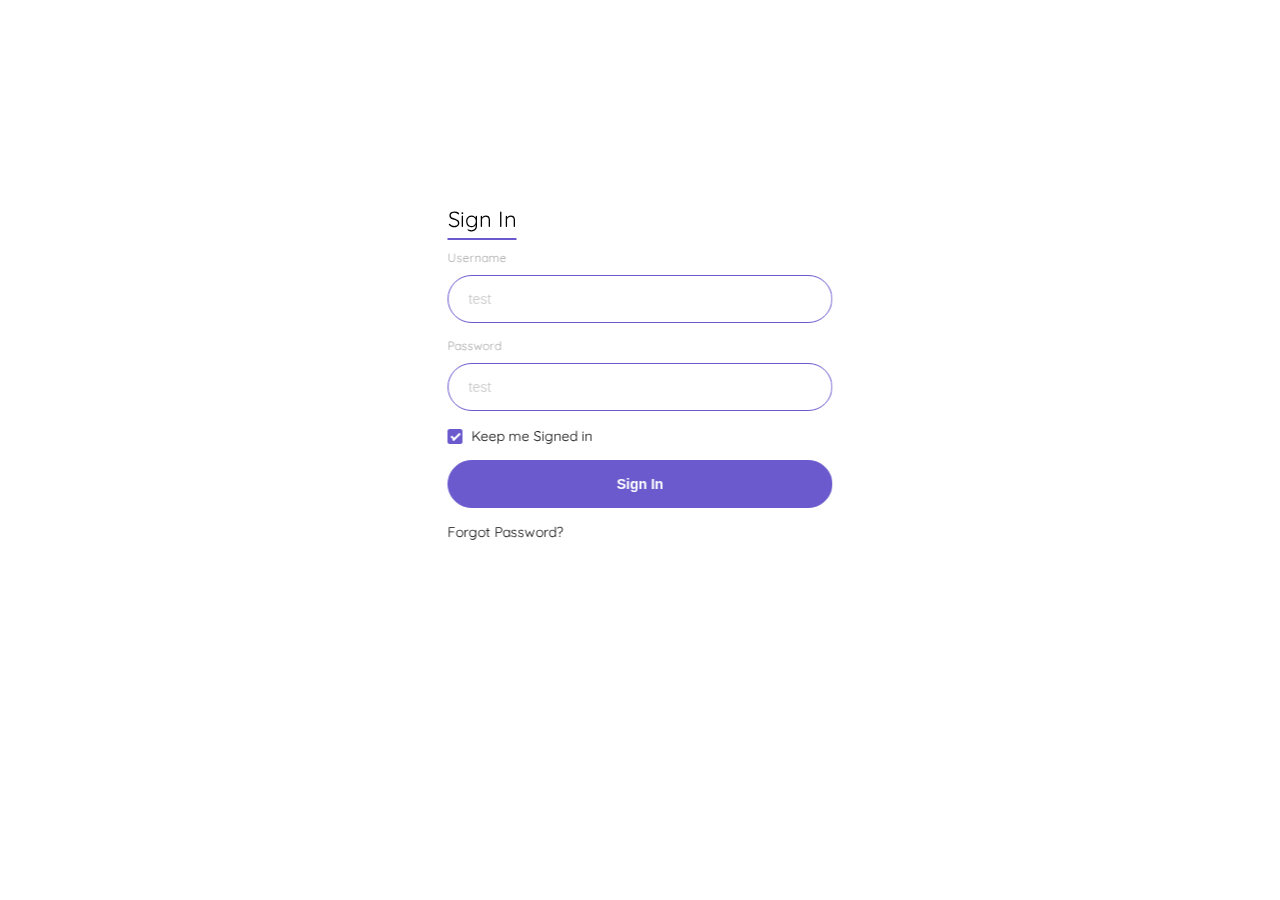
<file: index.html>
<!DOCTYPE html>
<html lang="ko">
  <head>
    <meta charset="UTF-8" />
    <meta
      name="viewport"
      content="width=device-width, initial-scale=1.0, maximum-scale=1.0, user-scalable=no"
    />
    <title>디지봇</title>
    <link rel="stylesheet" href="css/style.css" />
    <link rel="preconnect" href="https://fonts.googleapis.com" />
    <link rel="preconnect" href="https://fonts.gstatic.com" crossorigin />
    <link
      href="https://fonts.googleapis.com/css2?family=IBM+Plex+Sans:ital,wght@0,100;0,200;0,300;0,400;0,500;0,600;0,700;1,100;1,200;1,300;1,400;1,500;1,600;1,700&family=Quicksand:wght@300..700&family=Raleway:ital,wght@0,100..900;1,100..900&family=Roboto:ital,wght@0,100;0,300;0,400;0,500;0,700;0,900;1,100;1,300;1,400;1,500;1,700;1,900&display=swap"
      rel="stylesheet"
    />
  </head>
  <body>
    <div class="login-wrap">
        <div class="login-html">
          <input id="tab-1" type="radio" name="tab" class="sign-in" checked><label for="tab-1" class="tab">Sign In</label>
          <!-- <input id="tab-2" type="radio" name="tab" class="sign-up"><label for="tab-2" class="tab">Sign Up</label> -->
          <div class="login-form">
            <div class="sign-in-htm">
              <div class="group">
                <label for="user" class="label">Username</label>
                <input id="user" type="text" class="input" placeholder="test">
              </div>
              <div class="group">
                <label for="pass" class="label">Password</label>
                <input id="pass" type="password" class="input" data-type="password" placeholder="test">
              </div>
              <div class="group">
                <input id="check" type="checkbox" class="check" checked>
                <label for="check"><span class="icon"></span> Keep me Signed in</label>
              </div>
              <div class="group">
                <input type="submit" class="button" value="Sign In">
              </div>
              <div class="hr"></div>
              <div class="foot-lnk">
                <a href="#forgot">Forgot Password?</a>
              </div>
            </div>
            <div class="sign-up-htm">
              <div class="group">
                <label for="user" class="label">Username</label>
                <input id="user" type="text" class="input">
              </div>
              <div class="group">
                <label for="pass" class="label">Password</label>
                <input id="pass" type="password" class="input" data-type="password">
              </div>
              <div class="group">
                <label for="pass" class="label">Repeat Password</label>
                <input id="pass" type="password" class="input" data-type="password">
              </div>
              <div class="group">
                <label for="pass" class="label">Email Address</label>
                <input id="pass" type="text" class="input">
              </div>
              <div class="group">
                <input type="submit" class="button" value="Sign Up">
              </div>
              <div class="hr"></div>
              <div class="foot-lnk">
                <label for="tab-1">Already Member?</a>
              </div>
            </div>
          </div>
        </div>
      </div>
      <script>
    document.addEventListener("DOMContentLoaded", function() {
    var signInButton = document.querySelector('.sign-in-htm .button');
    var userInput = document.querySelector('.sign-in-htm #user');
    var passInput = document.querySelector('.sign-in-htm #pass');

    function signIn() {
        var username = userInput.value.trim();
        var password = passInput.value.trim();
        
        if (username === "test" && password === "test") {
            document.querySelector('.login-wrap').style.opacity = '0';
            setTimeout(function() {
                window.location.href = "chat.html"; 
            }, 500);
        } else {
            alert("Invalid username or password");
        }
    }
    signInButton.addEventListener('click', function(event) {
        event.preventDefault(); 
        signIn();
    });

    userInput.addEventListener('keydown', function(event) {
        if (event.key === 'Enter') {
            event.preventDefault(); 
            signIn();
        }
    });

    passInput.addEventListener('keydown', function(event) {
        if (event.key === 'Enter') {
            event.preventDefault(); 
            signIn();
        }
    });
});
      </script>
      <script src="js/script.js"></script>
  </body>
</file>
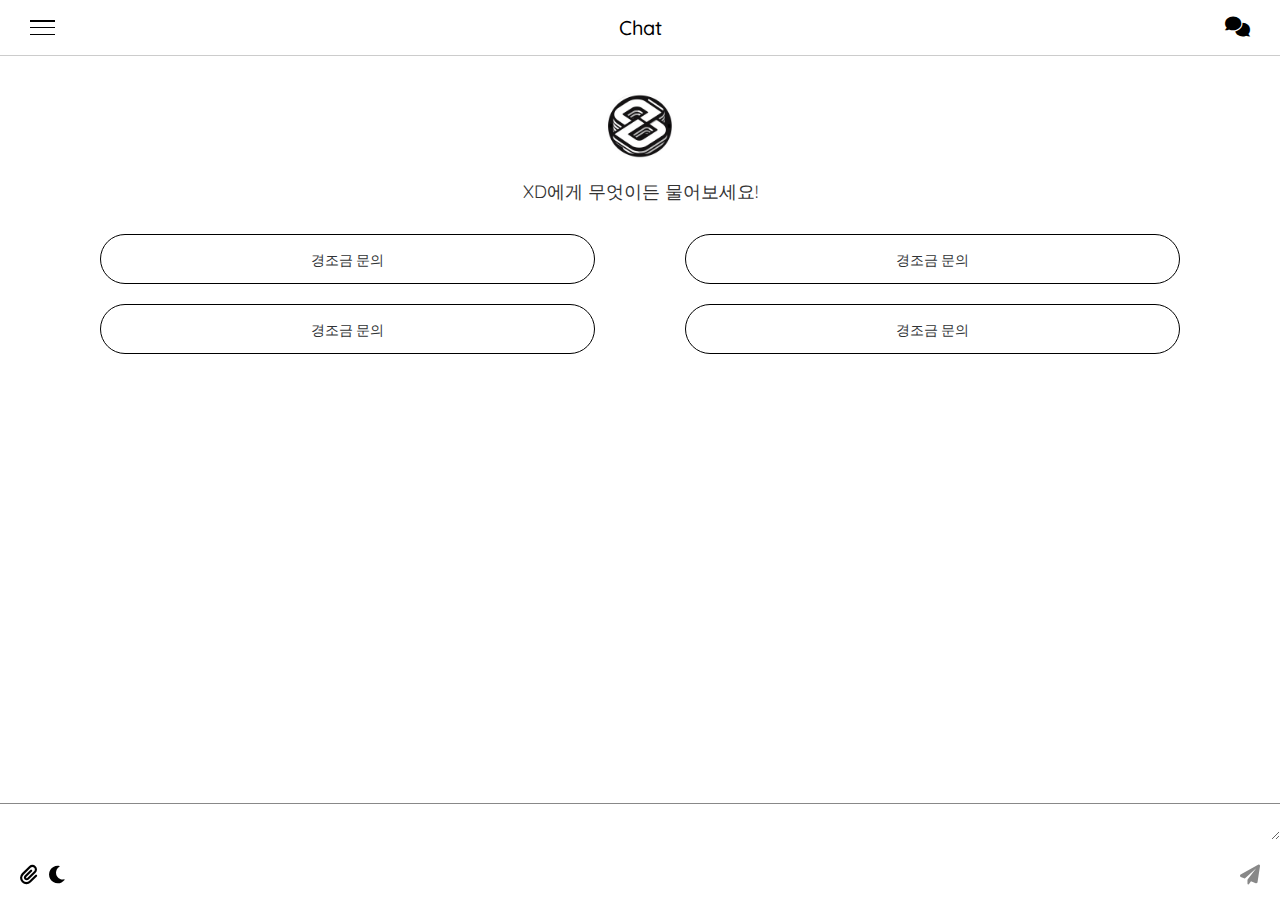
<file: chat.html>
<!DOCTYPE html>
<html lang="ko">
  <head>
    <meta charset="UTF-8" />
    <meta
      name="viewport"
      content="width=device-width, initial-scale=1.0, maximum-scale=1.0, user-scalable=no"
    />
    
    <title>디지봇</title>
    <link rel="stylesheet" href="css/style.css" />
    <link rel="preconnect" href="https://fonts.googleapis.com" />
    <link rel="preconnect" href="https://fonts.gstatic.com" crossorigin />
    <link
      href="https://fonts.googleapis.com/css2?family=IBM+Plex+Sans:ital,wght@0,100;0,200;0,300;0,400;0,500;0,600;0,700;1,100;1,200;1,300;1,400;1,500;1,600;1,700&family=Quicksand:wght@300..700&family=Raleway:ital,wght@0,100..900;1,100..900&family=Roboto:ital,wght@0,100;0,300;0,400;0,500;0,700;0,900;1,100;1,300;1,400;1,500;1,700;1,900&display=swap"
      rel="stylesheet"
    />
    <link rel="stylesheet" href="https://cdnjs.cloudflare.com/ajax/libs/font-awesome/6.0.0-beta3/css/all.min.css" integrity="sha384-xm67rp4FKzyGfihYb5y7fJCU2ZrAnI0x+CE25yweMUFSnH+EPUzTCDomFE3wDOoa" crossorigin="anonymous">
    
  </head>
  <body>
    <div id="wrap">
      <div class="header-container">
        <header>
          <div class="hamburger-menu">
            <div class="line_1 line"></div>
            <div class="line_2 line"></div>
            <div class="line_3 line"></div>
          </div>
          <h1>Chat</h1>
          <div class="new-chat">
            <i class="fas fa-comments" style="font-size:20px;"></i>
          </div>
        </header>
      </div>
    <nav class="sidebar" id="sidebar">
      <ul>
        <li>
          <div class="nav-item new-chat">
            <img
              src="[data-uri]"
              style="width: 30px"
            />
            <!-- <svg xmlns="http://www.w3.org/2000/svg" width="24" height="24" fill="none" viewBox="0 0 24 24" stroke="currentColor">
                        <path stroke-linecap="round" stroke-linejoin="round" stroke-width="2" d="M12 6v6m0 0v6m0-6h6m-6 0H6"></path>
                    </svg> -->
            <span>New Chat</span>
          </div>
        </li>
        <li>
          <div class="nav-item">
            <img
              src="[data-uri]"
              style="width: 30px"
            />
            <span>최근 대화 기록</span>
          </div>
          <ul>
            <li>
              네비바 토글 & 채팅 아이콘...
              <button>
              <img src="images/minus.png" alt=""/>
              </button>
            </li>
            <li>
              아이콘 제작 도구 추천...
              <button>
                <img src="images/minus.png" alt=""/>
              </button>
            </li>
          </ul>
        </li>
        <li>
          <div class="nav-item log-out">
            <img src="images/dx_logo_2.png" alt="" class="nav-profile" />

            <span>박세리</span>
            <button id="logoutBtn" class="logoutBtn" style="display: none">
              Log Out
            </button>
          </div>
        </li>
      </ul>
    </nav>
    <div class="main" id="main">
      <!-- 챗봇 및 채팅 부분 -->
     
      <div id="chatbox">
        <div class="center_logo">
          <img src="images/dx_logo_2.png"/>
          <p>XD에게 무엇이든 물어보세요!</p>
        </div>
        <div class="box-container">
          <div class="box">
            <button
            class="hidden-button"
            onclick="sendMessageFromButton('경조금 문의')"
          >
            경조금 문의
          </button>
          </div>
          <div class="box">
            <button
            class="hidden-button"
            onclick="sendMessageFromButton('경조금 문의')"
          >
            경조금 문의
          </button>
          </div>
          <div class="box">   <button
            class="hidden-button"
            onclick="sendMessageFromButton('경조금 문의')"
          >
            경조금 문의
          </button></div>
          <div class="box">   <button
            class="hidden-button"
            onclick="sendMessageFromButton('경조금 문의')"
          >
            경조금 문의
          </button></div>
        </div>
        <div class="below-message-buttons">
          <button class="below-message-button" onclick="sendMessageFromButton('경조금 문의')">경조금 문의</button>
          <button class="below-message-button" onclick="sendMessageFromButton('휴가 신청')">휴가 신청</button>
      </div>
        <!-- <div class="chat-message bot-message" id="first-message">
          <img
            src="images/profile.jpg"
            class="avatar bot-avatar"
            alt="Bot Avatar"
          />
          <div class="message-content">
            안녕하세요.<br />
            챗봇 XD예요!<br />
            회사 복지 이용 관련 궁금한 점이 생기면,<br />
            언제든지 XD에게 물어보세요.
          </div>
        </div> -->
      </div>
      <div>
     
      <div class="chat-form">
        <div class="icons">
          <button class="attachment-icon"><i class="fas fa-paperclip"></i></button>
          <button class="dark-mode-icon" onclick="toggleDarkMode()">
              <i class="fas fa-moon"></i>
          </button>
      </div>
      <textarea id="user-input" rows="1"></textarea>
      <button class="send-icon" id="send-icon"><i class="fas fa-paper-plane"></i></button>
      </div>
      
    </div>
    
    </div> 
    </div> 
    <script src="js/script.js"></script>
  </body>
</html>
</file>
<file: css/style.css>
@import url("https://cdnjs.cloudflare.com/ajax/libs/font-awesome/6.0.0-beta3/css/all.min.css");

* {
  font-size: 14px;
  font-weight: 400;
  margin: 0;
  padding: 0;
  box-sizing: border-box;
}

*:focus {
  outline: none;
}

*,
*:after,
*:before {
  box-sizing: border-box;
}
ul,
li {
  list-style-type: none;
}

.clearfix:after,
.clearfix:before {
  content: '';
  display: table;
}

.clearfix:after {
  clear: both;
  display: block;
}

a {
  color: inherit;
  text-decoration: none;
}

input:focus {
  outline: none;
}

button:focus {
  outline: none;
}

body {
  font-family: 'Quicksand', sans-serif;
  font-optical-sizing: auto;
  font-style: normal;
  overflow-y: hidden;
}

button {
  background: none;
  border: none;
}

#wrap {
  height: 100dvh;
}
/* 스크롤 바 스타일 */

#chatbox::-webkit-scrollbar-thumb {
  height: 30%;
  background: #7a6d6d;
  border-radius: 10px;
}

#chatbox::-webkit-scrollbar-track {
  background: #ededed;
}
.header-container {
  /* position: fixed; */
  /* top: 0;
  left: 0; */
  height: 56px;
  width: 100%;
  background-color: #ffffff;
  z-index: 999;
}

header {
  /* position: fixed; */
  /* top: 0;
  left: 0; */
  width: 100%;
  height: 56px;
  transition: transform 0.5s ease, width 0.5s ease;
  display: flex;
  justify-content: space-between;
  align-items: center;
  z-index: 999;
  background-color: #fff;
  border-bottom: 1px solid #ccc;
}
header.active {
  transform: translateX(400px);
  width: calc(100% - 400px);
}

header h1 {
  margin-right: auto;
  margin-left: auto;
  line-height: 80px;
  font-size: 20px;
  font-weight: 500;
}

.main {
  display: flex;
  flex-direction: column;
  width: 100%;
  height: calc(100% - 56px);
  /* top: 140px; */
  /* bottom: 70px; */
  /* min-height: calc(100vh - 140px); */

  transition: transform 0.5s ease, width 0.5s ease;
  position: relative;
}
.box-container {
  display: flex;
  flex-wrap: wrap;
  justify-content: space-between;
  padding: 20px 70px;
}

.box {
  width: 45%;
  margin-bottom: 20px;
  height: 50px;
  border:1px solid #000;
  border-radius:50px;
  margin: 10px;
  text-align: center;
  line-height: 50px;
  cursor: pointer;
}

.send_btn {
  width: 70px;
  border: none;
  cursor: pointer;
  font-weight: 600;
  padding: 10px;
  height: auto;
  float: right;
  right: 0;
  background-image: url(../images/send.png);
  background-size: 30px contain;
  background-size: 30px;
  background-repeat: no-repeat;
  background-position-x: center;
  background-position-y: center;
  background-color:#fff;
}
.hamburger-menu {
  width: 25px;
  height: 15px;
  margin-left: 30px;
  cursor: pointer;
  display: flex;
  flex-direction: column;
  justify-content: space-between;
}

.line {
  width: 100%;
  height: 1.5px;
  background-color: black;
  transition: transform 0.3s ease;
}

.hamburger-menu.active .line_1 {
  transform: rotate(45deg) translate(6px, 6px);
}

.hamburger-menu.active .line_2 {
  opacity: 0;
}

.hamburger-menu.active .line_3 {
  transform: rotate(-45deg) translate(3px, -3px);
}

.main h1 {
  text-align: center;
  font-size: 20px;
  line-height: 50px;
  font-weight: 600;
  border-bottom: 1px solid #b3b3b3;
  margin-bottom: 10px;
}

nav {
  width: 0;
  overflow: hidden;
  transition: transform 0.5s ease, width 0.5s ease;
  position: fixed;
  top: 0;
  left: 0;
  bottom: 0;
  z-index: 999;
  border-right: 1px solid var(--grayscale-border);
  background-color: #2d3439;
  color: #fff;
}

nav.active {
  width: 400px;
}

nav.active li {
  opacity: 1;
  transition: opacity 0.5s ease-in;
}

nav:not(.active) li {
  opacity: 0;
  transition: opacity 0.2s ease-out;
}

nav li {
  opacity: 0;
  transition: opacity 0.5s ease-out;
}

nav button {
  float: right;
  position: relative;
  top: -3px;
}
nav.active + header {
  transform: translateX(400px);
  width: calc(100% - 400px);
}

nav.active + .main {
  transform: translateX(400px);
  width: calc(100% - 400px);
}

nav > ul {
  padding: 60px 20px;
}

nav ul li {
  padding: 8px 8px;
}

nav ul li a {
  text-decoration: none;
  font-size: 20px;
  color: #818181;
  display: block;
  transition: 0.3s;
}

nav ul li a:hover {
  color: #f1f1f1;
}

.nav-item {
  display: flex;
  align-items: center;
  margin-bottom: 10px;
  cursor: pointer;
}

.log-out {
  position: absolute;
  bottom: 20px;
  display: flex;
  align-items: center;
  justify-content: center;
}

.log-out button:nth-child(1) {
  width: 50px;
  height: 50px;
  border: 2px solid #fff;
  border-radius: 50px;
}

.nav-profile {
  width: 50px;
  margin-right: 3px;
  border: 2px solid #fff;
  border-radius: 50%;
}

.logoutBtn {
  background-color: transparent;
  color: #fff;
  border: none;
  cursor: pointer;
  font-size: 14px;
  margin-left: 5px;
  display: none;
}

.logoutBtn.active {
  display: block;
}

.nav-item span {
  margin-left: 10px;
  font-size: 16px;
}

.nav-item button {
  margin-left: auto;
  background-color: transparent;
  border: none;
  cursor: pointer;
  display: none;
  color: white;
  font-size: 16px;
}

.nav-item:hover button {
  display: block;
}

/* .sub-post {
  display: flex;
  column-gap: 10px;
  width: 100%;
  padding: 12px;
  font-weight: 400;
  background: #6a5acd;
  color: #fff;
  margin-bottom: 20px;
} */
.sub-post {
  display: flex;
  column-gap: 10px;
  width: 100%;
  padding: 12px;
  /* position: fixed; */
  /* top: 80px; */
  /* left: 0; */
  width: 100%;
  height: 60px;
  background-color: #6a5acd;
  color: #ffffff;
  z-index: 998;
  transition: transform 0.5s ease, width 0.5s ease;
}
.sub-post.active {
  transform: translateX(400px);
  width: calc(100% - 400px);
}
#chatbox {
  height: 100%;
  flex: 1 1 0%;
  /* flex: 1;
  max-height: calc(100vh - 120px);
  overflow-y: auto;
  padding: 10px;
  border: none;
  border-radius: 5px;
  background-color: #fff; */
  position: relative;
  overflow-y: auto;
  /* bottom: 0;
  left: 0; */
  width: 100%;
  box-sizing: border-box;
  /* max-height: calc(100vh - 210px); */
  padding: 20px;
}
.center_logo {
  text-align: center;
}

.center_logo img {
  width: 100px;
  height: auto;
  margin-bottom: 0px;
}

.center_logo p {
  font-size: 18px;
  color: #333;
}
.chat-message {
  margin-bottom: 3px;
  max-width: fit-content;
  display: flex;
}

.message-content {
  border-radius: 5px;
  padding: 10px;
  background-color: #f3f4f6;
  color: #000;
}

.bot-message .message-content {
  background-color: #5aaadc;
  color: #fff;
  border-radius: 5px;
  padding: 10px;
  margin-right: 60px;
}

.input-message {
  border-radius: 5px;
  margin-right: auto;
  margin-left: 10px;
  padding: 10px;
}

.input-container {
  position: relative;
  display: flex;
  align-items: center;
  position: relative;
  border: 1px solid rgba(0, 0, 0, .15);
  border-radius:30px;
}
textarea::-webkit-scrollbar {
  width: 0;
}
/* textarea#user-input {
  flex: 1;
  padding: 10px;
  resize: vertical;
  background:none;
  border: none;
  border-top: 1px solid #ccc;
  font-weight:500;
  font-family: 'Quicksand', sans-serif;
}
.icons {
  display: flex;
  gap: 10px;
  position: absolute;
  right: 10px;
  bottom: 10px;
}

.icons button {
  background: none;
  border: none;
  cursor: pointer;
  color: #000;
} */
textarea {
  min-height: 20px;
  max-height: 204px;
  width: calc(100% - 20px);
  margin-bottom: 60px;
  border: none;
  border-top: 1px solid #888;
  width: 100%;
  padding:10px;
  font-weight:500;
}

.icons {
  display: flex;
  position: fixed; 
  bottom: 15px;
  left: 10px;
  z-index: 999; 
}

.icons button {
  background: none;
  border: none;
  cursor: pointer;
  color: #000;
}

.send-icon {
  position: fixed;
  bottom: 15px;
  right: 10px;
  z-index: 999;
}

.send-icon button {
  background: none;
  border: none;
  cursor: pointer;
  color: #888;
}
.icons button i {
  font-size: 20px;
  margin-left:10px;
}
.send-icon i{
  font-size:20px;
  margin-right:10px;
}
.icons button:hover {
  color: #333;
}
input[type='submit'] {
  width: 70px;
  border: none;
  cursor: pointer;
  font-weight: 600;
  padding: 10px;
  position: absolute;
  border-left: 1px solid rgb(229, 230, 231);
}

.avatar {
  width: 40px;
  height: 40px;
  border-radius: 50%;
}

.user-avatar {
  float: right;
  margin-left: 10px;
}

.bot-avatar {
  float: right;
  margin-right: 10px;
}

.user-message {
  width: 60%;
  word-wrap: break-word;
  clear: both;
  text-align: right;
  border-radius: 5px;
  margin-left: auto;
  margin-right: 10px;
}

.bot-message {
  width: 70%;
  word-wrap: break-word;
  clear: both;
  text-align: left;
  border-radius: 5px;
  margin-right: auto;
}

.button-container {
  margin-top: 10px;
}

.button-container button {
  width: 100%;
  border: none;
  background-color: #fff;
  padding: 5px;
  font-weight: 600;
  margin: 3px 0px 3px 0px;
}

#hiddenButtons {
  display: none;
  width: 100%;
  padding: 10px;
  background: #f3f4f6;
  -webkit-box-sizing: border-box;
  -moz-box-sizing: border-box;
  box-sizing: border-box;
  z-index: 9;
  border-bottom: 1px solid #e5e6e7;
}

.show-options-btn {
  width: 70px;
  height: auto;
  position: absolute;
  left: 0;
  color: #6a5acd;
  border-left: none;
  border-top: none;
  border-bottom: none;
  border-right: 1px solid rgb(229, 230, 231);
  border-top-left-radius: 5px;
  border-bottom-left-radius: 5px;
  padding: 10px;
  cursor: pointer;
  font-size: 20px;
}

header .new-chat {
  cursor: pointer;
  align-items: center;
  margin-right: 30px;
}
.new-chat i{
  font-size:20px;
}

/* #chat-form {
  position: relative;
  margin-bottom: 0;
} */
.chat-form {
  position: relative;
  display: flex;
  align-items: center;
}
.below-message-buttons {
  display: none; 
}

.below-message-button {
  margin-right: 10px;
  border: 1px solid #ccc;
  padding: 10px;
  border-radius: 30px;
}

.hidden-button {
  border-radius: 18px 18px 18px 18px;
  padding: 10px;
  background: #ffffff;
  color: #303335;
  max-width: 45%;
  clear: both;
  line-height: 1.4;
  word-break: normal;
  word-wrap: break-word;
  white-space: nowrap;
  display: inline-block;
  cursor: pointer;
  font-size: 10.5pt;
  border: 1px solid #e0e1e2;
  margin: 5px;
  border:none;
}
.bot-message-time {
  display: block;
  font-size: 12px;
  color: #888;
  margin: 5px 50px 20px;
}

.user-message-time {
  float: right;
  display: block;
  font-size: 12px;
  color: #888;
  margin: 5px 50px 20px;
}

/*login*/
input::placeholder {
  opacity: 35%;
}
.login-wrap {
  width: 100%;
  position: fixed;
  top: 50%;
  left: 50%;
  transform: translate(-50%, -50%);
  max-width: 525px;
  min-height: 670px;
}
.login-html {
  width: 100%;
  height: 100%;
  position: absolute;
  padding: 90px 70px 50px 70px;
}

.login-html .sign-in-htm,
.login-html .sign-up-htm {
  top: 0;
  left: 0;
  right: 0;
  bottom: 0;
  position: absolute;
  transform: rotateY(180deg);
  backface-visibility: hidden;
  transition: all 0.4s linear;
}
.login-html .sign-in-htm {
  backface-visibility: visible;
  transform: rotateY(360deg);
}
.login-html .sign-in,
.login-html .sign-up,
.login-form .group .check {
  display: none;
}
.login-html .tab,
.login-form .group .label,
.login-form .group .button {
  /* text-transform:uppercase; */
  color: #fff;
  display: block;
  position: relative;
  top: 0;
  left: 0;
}
.login-html .tab {
  font-size: 22px;
  margin-right: 15px;
  padding-bottom: 5px;
  margin: 0 15px 10px 0;
  display: inline-block;
  border-bottom: 2px solid transparent;
}
.login-html .sign-in:checked + .tab,
.login-html .sign-up:checked + .tab {
  color: #000;
  border-color: #6a5acd;
}
.login-form {
  min-height: 345px;
  position: relative;
  perspective: 1000px;
  transform-style: preserve-3d;
}
.login-form .group {
  margin-bottom: 15px;
}
.login-form .group .label,
.login-form .group .input,
.login-form .group .button {
  width: 100%;
  color: #6a5acd;
  display: block;
}
.login-form .group .input,
.login-form .group .button {
  border: none;
  padding: 15px 20px;
  border-radius: 25px;
  background: rgba(255, 255, 255, 0.1);
  height: auto;
  margin-top: 10px;
  border: 1px solid #6a5acd;
}
.login-form .group input[data-type='password'] {
  text-security: circle;
  -webkit-text-security: circle;
}
.login-form .group .label {
  color: #aaa;
  font-size: 12px;
}
.login-form .group .button {
  background: #6a5acd;
  color: #fff;
}
.login-form .group label .icon {
  width: 15px;
  height: 15px;
  border-radius: 2px;
  position: relative;
  display: inline-block;
  border: 1px solid #6a5acd;
  top: 3px;
  margin-right: 5px;
}
.login-form .group label .icon:before,
.login-form .group label .icon:after {
  content: '';
  width: 10px;
  height: 2px;
  background: #fff;
  position: absolute;
  transition: all 0.2s ease-in-out 0s;
}
.login-form .group label .icon:before {
  left: 2px;
  width: 5px;
  bottom: 4px;
  transform: scale(0) rotate(0);
}
.login-form .group label .icon:after {
  top: 6px;
  right: 0;
  transform: scale(0) rotate(0);
}
.login-form .group .check:checked + label {
  color: #000;
}
.login-form .group .check:checked + label .icon {
  background: #6a5acd;
  top: 3px;
  margin-right: 5px;
}
.login-form .group .check:checked + label .icon:before {
  transform: scale(1) rotate(45deg);
}
.login-form .group .check:checked + label .icon:after {
  transform: scale(1) rotate(-45deg);
}
.login-html
  .sign-in:checked
  + .tab
  + .sign-up
  + .tab
  + .login-form
  .sign-in-htm {
  transform: rotate(0);
}
.login-html .sign-up:checked + .tab + .login-form .sign-up-htm {
  transform: rotate(0);
}

.forgot-password {
  text-align: center;
}
.dark-mode-toggle {
  position: fixed;
  bottom: 100px;
  right: 20px;
  width: 40px;
  height: 40px;
 background-image: url(../images/dark_mode.png);
 border-radius: 50%;
 background-size: 100%;
 cursor: pointer;
 background-repeat: no-repeat;
}

.dark-mode-toggle:before {
  content: '';
  position: absolute;
  top: 50%;
  left: 50%;
  transform: translate(-50%, -50%);
  width: 20px;
  height: 20px;
  background-color: #fff;
  border-radius: 50%;
}

/* 다크 모드일 때 아이콘 색상 변경 */
.dark-mode {
  background-color: #111729;
  color: #fff;
}
.dark-mode p{
  color:#fff;
}
.dark-mode header {
  background-color: #222;
  color:#fff;
}
.dark-mode .main {
  background-color: #222;
}
.dark-mode .box {
 border:1px solid #fff;
}
.dark-mode .message-content{
  background-color:#5aaadc;
  color:#fff;
}
.dark-mode .user-message .message-content{
  background-color: #5b6371;
}
.dark-mode form{
  border-top:1px solid #fff;
}
.dark-mode textarea{
  border-top: 1px solid #fff;
  color:#fff;
   background:none;
}
.dark-mode textarea::placeholder{
  color:#fff;
}
.dark-mode .hidden-button{
  background:none;
  color:#fff;
}
.dark-mode .below-message-button{
  color:#fff;
}
.dark-mode .line{
  background-color:#fff;
}
.dark-mode-toggle.dark-mode:before {
  background-color: #fff;
}
.dark-mode .new-chat i{
  color:#fff;
}
.dark-mode .icons button i {
  color: #fff;
}
.dark-mode .send-icon i{
  color:#fff;
}

@media screen and (max-width: 768px) {
  header {
    width: 100%;
    /* position: fixed; */
    top: 0;
    left: 0;
    z-index: 999;
  }

  nav {
    margin-top: 56px;
  }

  header.active {
    transform: none;
    width: 100%;
  }
  .sub-post.active {
    transform: none;
    width: 100%;
}
  nav.active {
    width: 100%;
    margin-top: 56px;
  }

  .main {
    width: 100%;
    transform: translateX(0);
  }

  nav.active + header,
  nav.active + .main,
  nav.active + .sub-post {
    transform: translateX(0);
    width: 100%;
  }

  nav > ul {
    padding: 20px;
  }

  .login-wrap {
    width: 100%;
    max-width: 100%;
    height: 100%;
    top: 0;
    left: 0;
    transform: none;
    box-sizing: border-box;
  }

  #chatbox {
    height: 100%;
    flex: 1 1 0%;
  }
  .box{
    width:100%;
  }
  .chat-form {
    width: 100%;
  }

  .bot-message {
    width: 100%;
    margin-left: 0;
  }

  .user-message {
    margin-right: 0;
  }

  .main h1 {
    border-bottom: 1px solid #b3b3b3;
    margin-bottom: 10px;
  }
}

@media screen and (max-width: 486px) {
  .hidden-button {
    font-size: 2.8vw;
    padding: 7px;
    margin: 3px;
  }
}
@media screen and (max-width: 360px) {
  .main {
    max-width: 100%;
    margin: 0 auto;
    border-radius: 0;
    padding: 0;
  }
  #chatbox {
    /* max-height: calc(100vh - 120px); */
    padding: 0;
  }
  .bot-message {
    width: 100%;
    margin-left: 0;
  }
  .user-message {
    margin-right: 0;
  }
  .main h1 {
    border-bottom: 1px solid #b3b3b3;
    margin-bottom: 10px;
    font-size: 5vw;
  }
  #hiddenButtons {
    top: -110%;
  }
  .hidden-button {
    font-size: 2.4vw;
  }
}
</file>
